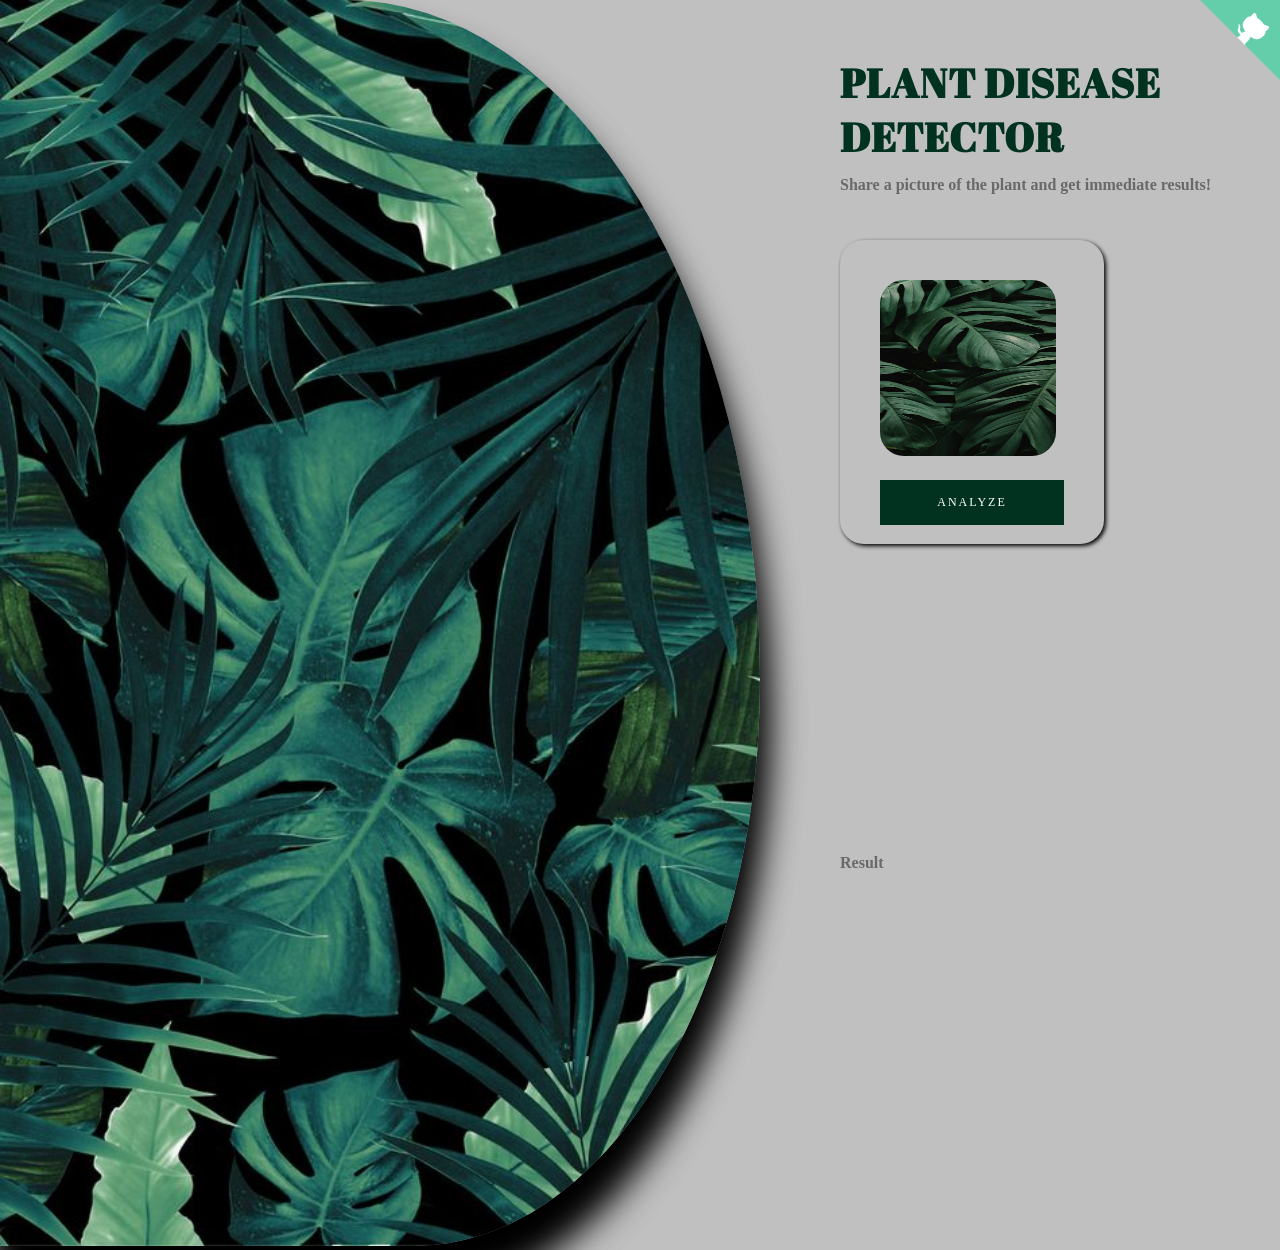
<file: pest detection/Plant_Disease_Detection/app/view/index.html>
<!DOCTYPE html>
<html>

<head>
	<meta charset="utf-8">
	<title>Plant Disease Detector</title>
	<meta name="viewport" content="width=device-width, initial-scale=1.0">
	<link href="https://fonts.googleapis.com/css?family=Merriweather&display=swap" rel="stylesheet">
	<link href="https://fonts.googleapis.com/css?family=Abril+Fatface&display=swap" rel="stylesheet">
	<!-- <link class="jsbin" href="http://ajax.googleapis.com/ajax/libs/jqueryui/1.11.1/themes/smoothness/jquery-ui.css"
		rel="stylesheet" type="text/css" />
	<script class="jsbin" src="http://ajax.googleapis.com/ajax/libs/jquery/1.11.1/jquery.min.js"></script>
	<script class="jsbin" src="http://ajax.googleapis.com/ajax/libs/jqueryui/1.8.0/jquery-ui.min.js"></script> -->
	<script src="https://code.jquery.com/jquery-3.5.0.min.js"
		integrity="sha256-xNzN2a4ltkB44Mc/Jz3pT4iU1cmeR0FkXs4pru/JxaQ=" crossorigin="anonymous"></script>
	<!-- STYLE CSS -->
	<link rel="stylesheet" href="../static/style.css">
	<link rel="icon" href="../static/leaf.png" type="image/x-icon">
</head>

<body>
	<div class="github-corner">
		<a href="https://github.com/imskr/Plant_Disease_Detection" aria-label="Fork me on GitHub">
			<svg width="80" height="80" viewBox="0 0 250 250"
				style="fill:#64CEAA; color:#fff; position: absolute; top: 0; border: 0; right: 0;" aria-hidden="true">
				<path d="M0,0 L115,115 L130,115 L142,142 L250,250 L250,0 Z"></path>
				<path
					d="M128.3,109.0 C113.8,99.7 119.0,89.6 119.0,89.6 C122.0,82.7 120.5,78.6 120.5,78.6 C119.2,72.0 123.4,76.3 123.4,76.3 C127.3,80.9 125.5,87.3 125.5,87.3 C122.9,97.6 130.6,101.9 134.4,103.2"
					fill="currentColor" style="transform-origin: 130px 106px;" class="octo-arm"></path>
				<path
					d="M115.0,115.0 C114.9,115.1 118.7,116.5 119.8,115.4 L133.7,101.6 C136.9,99.2 139.9,98.4 142.2,98.6 C133.8,88.0 127.5,74.4 143.8,58.0 C148.5,53.4 154.0,51.2 159.7,51.0 C160.3,49.4 163.2,43.6 171.4,40.1 C171.4,40.1 176.1,42.5 178.8,56.2 C183.1,58.6 187.2,61.8 190.9,65.4 C194.5,69.0 197.7,73.2 200.1,77.6 C213.8,80.2 216.3,84.9 216.3,84.9 C212.7,93.1 206.9,96.0 205.4,96.6 C205.1,102.4 203.0,107.8 198.3,112.5 C181.9,128.9 168.3,122.5 157.7,114.1 C157.9,116.9 156.7,120.9 152.7,124.9 L141.0,136.5 C139.8,137.7 141.6,141.9 141.8,141.8 Z"
					fill="currentColor" class="octo-body"></path>
			</svg>
		</a>
	</div>
	<div class="container"><img src="../static/bgd.jpg" id="right"></div>
	<!-- <div class="wrapper"> -->
	<div class="heading">
		PLANT DISEASE DETECTOR</div>
	<div class="text">
		<p><b>Share a picture of the plant and get immediate results!</b></p>
	</div>
	<!-- </div> -->
	<div class="inner">
		<form id="analysis-form" enctype="multipart/form-data">
			<div class="imgbox"><img src="../static/img.jpg" class="img" id="selected_image">
				<div class="middle">
					<div class="add"><span>SELECT IMAGE</span></div>
					<input name="Select File" id="imagefile" type="file" />
				</div>
			</div>
			<button id="analyze-button" class="analyze-button">
				<span>Analyze</span>
			</button>
		</form>
		<div id="result"><b>Result</b></div>
	</div>

	<script src="../static/client.js"></script>
</body>

</html>
</file>
<file: pest detection/Plant_Disease_Detection/app/static/style.css>
/*@font-face {
  font-family: "Muli-Regular";
  src: url("../fonts/muli/Muli-Regular.ttf"); }
@font-face {
  font-family: "Muli-SemiBold";
  src: url("../fonts/muli/Muli-SemiBold.ttf"); }*/

* {
    -webkit-box-sizing: border-box;
    -moz-box-sizing: border-box;
    box-sizing: border-box;
}

body {
    background-color: #C0C0C0;
    font-family: "Muli-Regular";
    font-size: 12px;
    margin: 0;
}

#result {
    font-family: "Muli-Regular";
    color: #696969;
    left: 840px;
    bottom: 28px;
    font-size: 16px;
    position: fixed;
}

button {
    font-family: "Muli-Regular";
}

.heading {
    letter-spacing: 1px;
    color: #013220;
    font-family: 'Abril Fatface', cursive;
    font-size: 40px;
    position: fixed;
    font-weight: 900;
    left: 840px;
    top: 56px;
}


.img {
    border-radius: 24px;
    width: 176px;
    height: 176px;
    left: 904px;
    top: 280px;
}

.imgbox {
    transition: box-shadow .3s;
    border-radius: 24px;
    border: 1px #696969;
    width: 176px;
    height: 176px;
    left: 904px;
    top: 280px;
    text-align: center;
}

.middle {
    transition: .5s ease;
    opacity: 0;
    position: absolute;
    top: 50%;
    left: 50%;
    transform: translate(-50%, -50%);
    -ms-transform: translate(-50%, -50%)
}

.imgbox:hover .img {
    opacity: 0.3;
}

.imgbox:hover .middle {
    opacity: 1;
}

.inner {
    position: fixed;
    width: 348px;
}



.github-corner:hover .octo-arm {
    animation: octocat-wave 560ms ease-in-out
}

@media (max-width:400px) {
    .github-corner:hover .octo-arm {
        animation: none
    }
    .github-corner .octo-arm {
        animation: octocat-wave 560ms ease-in-out
    }
}

@keyframes octocat-wave {
    0%,
    100% {
        transform: rotate(0)
    }
    20%,
    60% {
        transform: rotate(-25deg)
    }
    40%,
    80% {
        transform: rotate(10deg)
    }
}

form {
    border-radius: 24px;
    filter: drop-shadow(2px 2px 2px #000);
    width: 264px;
    height: 304px;
    background-color: #C0C0C0;
    position: fixed;
    padding: 40px 40px 40px;
    top: 240px;
    left: 840px;
    border: 1px #696969;
}

.imgboxtext {
    top: 400px;
    left: 840px;
}

.add {
    background: #013220;
    font-family: "Muli-Regular";
    font-size: 12px;
    text-align: center;
    width: 72px;
    height: 32px;
    color: #fff;
    letter-spacing: 1px;
}

.text {
    font-family: "Muli-Regular";
    color: #696969;
    top: 160px;
    left: 840px;
    font-size: 16px;
    position: fixed;
}

.middle input[type="file"] {
    -webkit-appearance: none;
    position: absolute;
    top: 0;
    left: 0;
    opacity: 0;
}

#right {
    border-radius: 0% 60% 50% 0%;
    height: auto;
    width: 760px;
    left: 880px;
    box-shadow: 0 40px 40px rgba(0, 0, 0, 1), 0 40px 40px rgba(0, 0, 0, 1);
}

button {
    border: none;
    width: 100%;
    height: 45px;
    margin-top: 24px;
    margin-bottom: 24px;
    cursor: pointer;
    display: flex;
    align-items: center;
    justify-content: center;
    padding: 0;
    background: #013220;
    color: #fff;
    text-transform: uppercase;
    font-family: "Muli-SemiBold";
    font-size: 12px;
    letter-spacing: 2px;
    transition: all 0.5s;
    position: relative;
    overflow: hidden;
}

button span {
    position: relative;
    z-index: 2;
}

button span {
    position: relative;
    z-index: 2;
}

button:before,
button:after {
    content: '';
    position: absolute;
    top: 0;
    left: 0;
    width: 100%;
    height: 100%;
    z-index: 1;
    background-color: rgba(0, 128, 0, 0.3);
    -webkit-transition: all 0.3s;
    -moz-transition: all 0.3s;
    -o-transition: all 0.3s;
    transition: all 0.3s;
    -webkit-transform: translate(-100%, 0);
    transform: translate(-100%, 0);
    -webkit-transition-timing-function: cubic-bezier(0.75, 0, 0.125, 1);
    transition-timing-function: cubic-bezier(0.75, 0, 0.125, 1);
}

button:after {
    -webkit-transition-delay: 0.2s;
    transition-delay: 0.2s;
}

button:hover:before,
button:hover:after {
    -webkit-transform: translate(0, 0);
    transform: translate(0, 0);
}

body {
    overflow: hidden;
}
</file>
